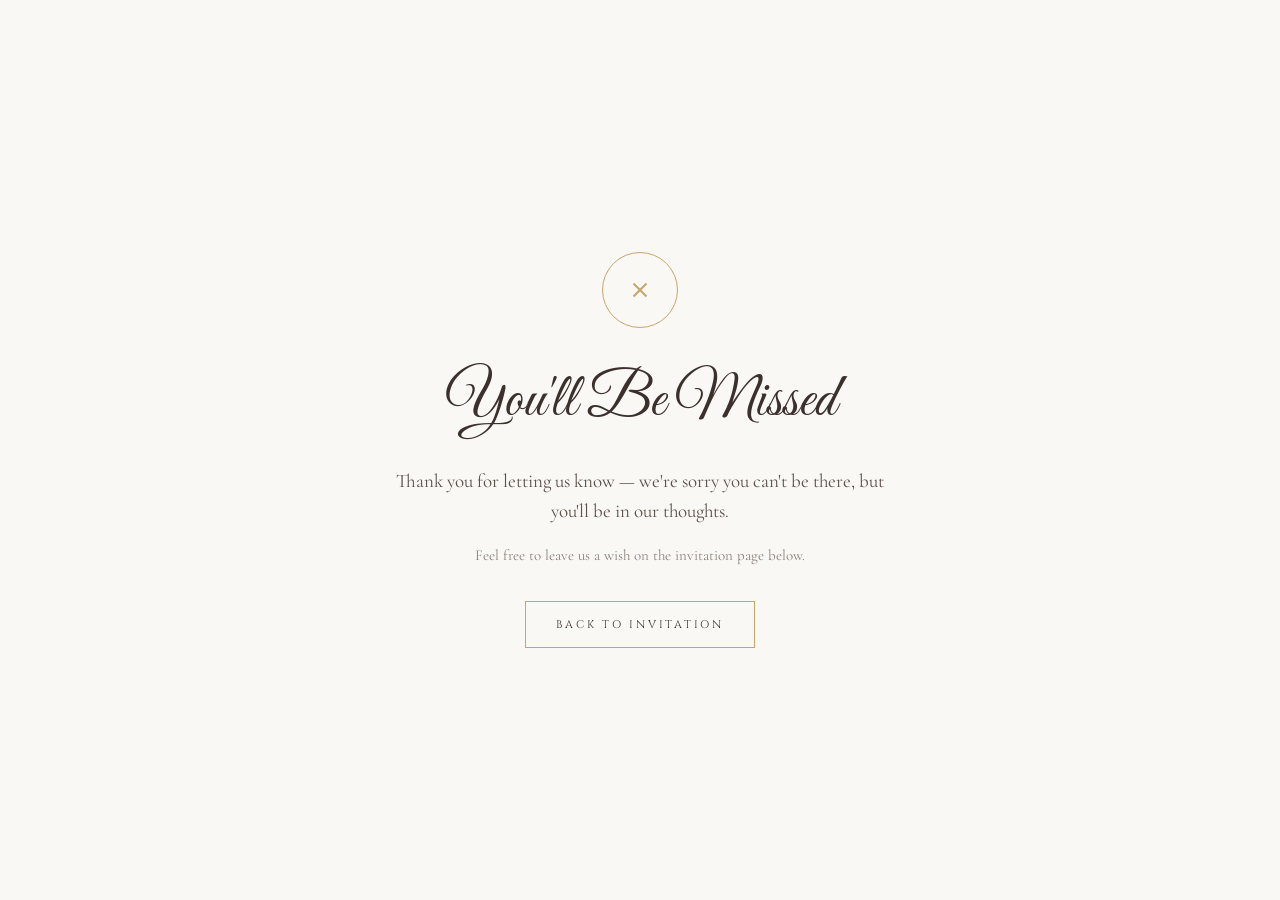
<file: no.html>
<!DOCTYPE html>
<html lang="en">
<head>
<meta charset="UTF-8">
<meta name="viewport" content="width=device-width, initial-scale=1.0">
<title>You'll Be Missed — Wedding Invitation</title>
<link rel="stylesheet" href="style.css">
<style>
  body{ min-height:100svh; display:flex; align-items:center; justify-content:center; text-align:center; padding: 40px; background: var(--ivory); }
  .rsvp-page{ max-width: 520px; }
  .rsvp-page .icon{ width:76px; height:76px; border-radius:50%; border:1px solid var(--gold); display:flex; align-items:center; justify-content:center; margin:0 auto 26px; }
  .rsvp-page h1{ font-family: var(--f-script); font-size: clamp(40px,7vw,60px); font-weight:400; }
  .rsvp-page p{ margin-top: 16px; color:#5b5049; font-size:19px; }
  .rsvp-page .back{ display:inline-block; margin-top: 34px; font-family: var(--f-eyebrow); font-size:11px; letter-spacing:.25em; text-transform:uppercase; border:1px solid var(--gold); padding:14px 30px; transition: background .3s, color .3s; }
  .rsvp-page .back:hover{ background: var(--gold); color: var(--white); }
</style>
</head>
<body>
  <div class="rsvp-page">
    <div class="icon">
      <svg width="26" height="26" viewBox="0 0 24 24" fill="none" stroke="#C8A46A" stroke-width="1.8"><path d="M6 6l12 12M18 6L6 18"/></svg>
    </div>
    <h1>You'll Be Missed</h1>
    <p id="guest-msg">Thank you for letting us know — we're sorry you can't be there, but you'll be in our thoughts.</p>
    <p style="font-size:15px; color:#8b8078;">Feel free to leave us a wish on the invitation page below.</p>
    <a href="index.html#wishes" class="back">Back To Invitation</a>
  </div>
  <script>
    try {
      const name = localStorage.getItem('guestName');
      if (name) {
        document.getElementById('guest-msg').textContent =
          `Thank you, ${name} — you'll be dearly missed. We appreciate you letting us know.`;
      }
    } catch(e){}
  </script>
</body>
</html>
</file>
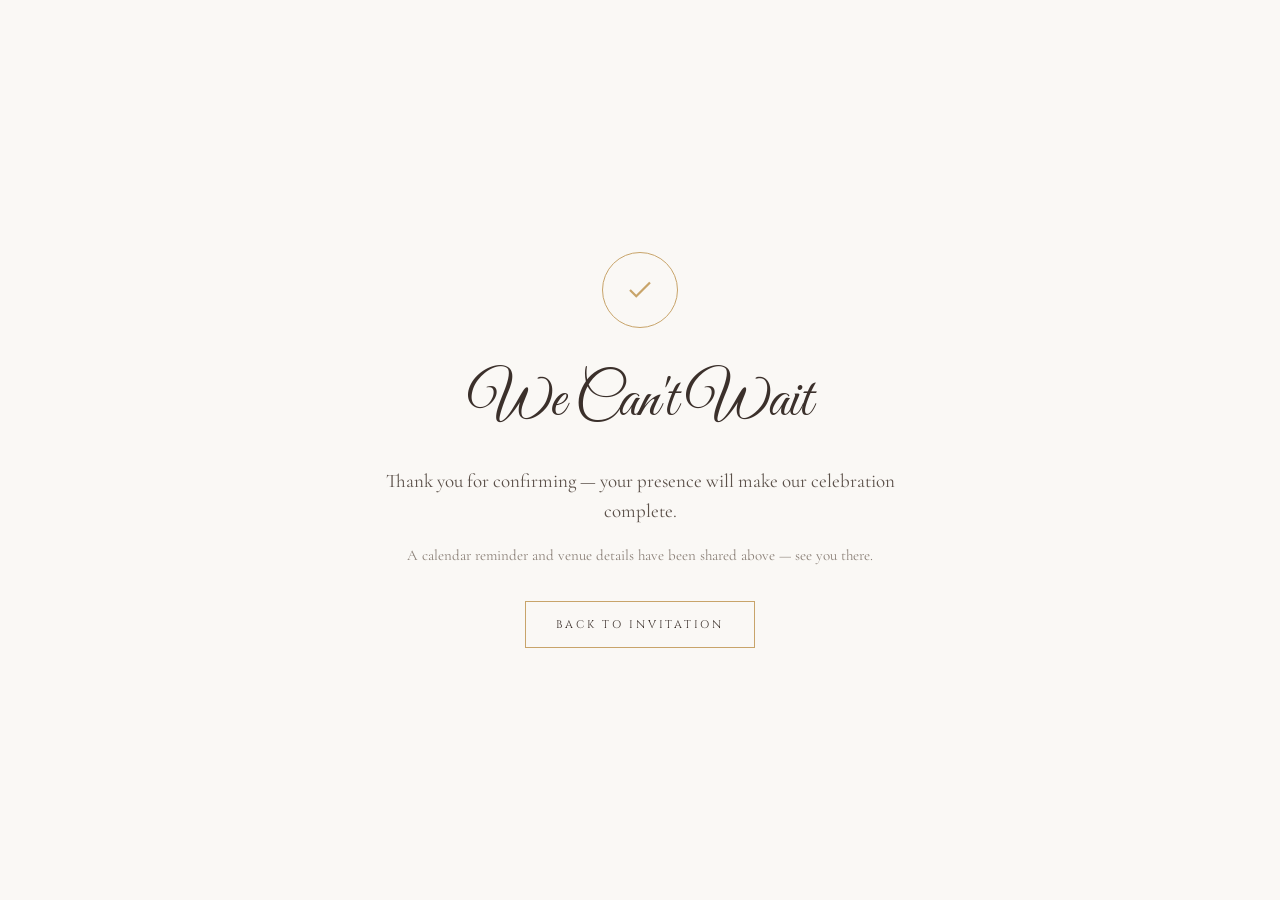
<file: yes.html>
<!DOCTYPE html>
<html lang="en">
<head>
<meta charset="UTF-8">
<meta name="viewport" content="width=device-width, initial-scale=1.0">
<title>See You There — Wedding Invitation</title>
<link rel="stylesheet" href="style.css">
<style>
  body{ min-height:100svh; display:flex; align-items:center; justify-content:center; text-align:center; padding: 40px; background: var(--ivory); }
  .rsvp-page{ max-width: 520px; }
  .rsvp-page .icon{ width:76px; height:76px; border-radius:50%; border:1px solid var(--gold); display:flex; align-items:center; justify-content:center; margin:0 auto 26px; }
  .rsvp-page h1{ font-family: var(--f-script); font-size: clamp(40px,7vw,60px); font-weight:400; }
  .rsvp-page p{ margin-top: 16px; color:#5b5049; font-size:19px; }
  .rsvp-page .back{ display:inline-block; margin-top: 34px; font-family: var(--f-eyebrow); font-size:11px; letter-spacing:.25em; text-transform:uppercase; border:1px solid var(--gold); padding:14px 30px; transition: background .3s, color .3s; }
  .rsvp-page .back:hover{ background: var(--gold); color: var(--white); }
</style>
</head>
<body>
  <div class="rsvp-page">
    <div class="icon">
      <svg width="30" height="30" viewBox="0 0 24 24" fill="none" stroke="#C8A46A" stroke-width="1.8"><path d="M4 12l5 5L20 6"/></svg>
    </div>
    <h1>We Can't Wait</h1>
    <p id="guest-msg">Thank you for confirming — your presence will make our celebration complete.</p>
    <p style="font-size:15px; color:#8b8078;">A calendar reminder and venue details have been shared above — see you there.</p>
    <a href="index.html#venue" class="back">Back To Invitation</a>
  </div>
  <script>
    try {
      const name = localStorage.getItem('guestName');
      if (name) {
        document.getElementById('guest-msg').textContent =
          `Thank you, ${name} — we can't wait to celebrate with you.`;
      }
    } catch(e){}
  </script>
</body>
</html>
</file>
<file: style.css>
/* ============================================================
   LUXURY ISLAMIC WEDDING INVITATION
   Design tokens live here. Swap the values in :root to reskin.
   ============================================================ */

@import url('https://fonts.googleapis.com/css2?family=Cinzel:wght@400;500;600&family=Cormorant+Garamond:ital,wght@0,400;0,500;0,600;1,400&family=Playfair+Display:ital,wght@0,500;0,600;1,500&family=Great+Vibes&family=Scheherazade+New:wght@500;700&family=Inter:wght@400;500;600&display=swap');

:root{
  /* ---- color ---- */
  --ivory:#FAF8F5;
  --beige:#F5EFE7;
  --ink:#3B302B;
  --gold:#C8A46A;
  --gold-soft:#E4D2AE;
  --sage:#7E8D78;
  --white:#FFFFFF;

  /* ---- type ---- */
  --f-eyebrow:'Cinzel', serif;
  --f-display:'Playfair Display', serif;
  --f-body:'Cormorant Garamond', serif;
  --f-script:'Great Vibes', cursive;
  --f-arabic:'Scheherazade New', serif;
  --f-ui:'Inter', sans-serif;

  /* ---- rhythm ---- */
  --section-pad: clamp(72px, 10vw, 140px);
  --edge-pad: clamp(20px, 6vw, 80px);
  --radius: 4px;
  --ease-lux: cubic-bezier(.22,1,.36,1);
}

*{ margin:0; padding:0; box-sizing:border-box; }

html{ scroll-behavior:auto; }

body{
  background: var(--ivory);
  color: var(--ink);
  font-family: var(--f-body);
  font-size: 18px;
  line-height: 1.6;
  overflow-x: hidden;
  cursor: default;
}

img{ max-width:100%; display:block; }
a{ color:inherit; text-decoration:none; }
button{ font-family:inherit; background:none; border:none; cursor:pointer; }

::selection{ background: var(--gold-soft); color: var(--ink); }

/* ---- reduced motion ---- */
@media (prefers-reduced-motion: reduce){
  *{ animation-duration:.01ms !important; animation-iteration-count:1 !important; transition-duration:.01ms !important; scroll-behavior:auto !important; }
}

/* ============================================================
   TYPE UTILITIES
   ============================================================ */
.eyebrow{
  font-family: var(--f-eyebrow);
  font-size: 12px;
  letter-spacing: .32em;
  text-transform: uppercase;
  color: var(--gold);
}
.script{ font-family: var(--f-script); font-weight:400; }
.arabic{ font-family: var(--f-arabic); direction: rtl; }
h1,h2,h3{ font-family: var(--f-display); font-weight:500; color: var(--ink); }

.gold-rule{
  width: 64px; height: 1px;
  background: var(--gold);
  margin: 18px auto;
  position: relative;
}
.gold-rule::after{
  content:'';
  position:absolute; left:50%; top:50%;
  width:6px; height:6px;
  transform: translate(-50%,-50%) rotate(45deg);
  background: var(--gold);
}

.container{ max-width: 1180px; margin:0 auto; padding: 0 var(--edge-pad); }
section{ position:relative; padding: var(--section-pad) 0; }

.glass{
  background: rgba(255,255,255,.55);
  backdrop-filter: blur(14px) saturate(140%);
  -webkit-backdrop-filter: blur(14px) saturate(140%);
  border: 1px solid rgba(200,164,106,.28);
}

/* ============================================================
   SCROLL PROGRESS BAR
   ============================================================ */
#scroll-progress{
  position: fixed; top:0; left:0; height:2px; width:0%;
  background: linear-gradient(90deg, var(--gold), var(--sage));
  z-index: 9999;
  transition: width .05s linear;
}

/* ============================================================
   CUSTOM CURSOR (desktop only)
   ============================================================ */
.cursor-dot, .cursor-ring{
  position: fixed; top:0; left:0; pointer-events:none; z-index: 9998;
  border-radius: 50%;
  transform: translate(-50%,-50%);
  will-change: transform;
}
.cursor-dot{ width:6px; height:6px; background: var(--gold); }
.cursor-ring{ width:34px; height:34px; border:1px solid var(--gold); opacity:.6; transition: width .25s, height .25s, opacity .25s; }
.cursor-ring.hovered{ width:54px; height:54px; opacity: 1; border-color: var(--sage); }
@media (hover: none), (max-width: 900px){
  .cursor-dot, .cursor-ring{ display:none; }
  body{ cursor:auto; }
}

/* ============================================================
   FLOATING PARTICLES / PETALS
   ============================================================ */
#petal-layer{
  position: fixed; inset:0; pointer-events:none; z-index: 40; overflow:hidden;
}
.petal{
  position:absolute; top:-5%;
  width: 14px; height: 14px;
  background: var(--gold-soft);
  border-radius: 0 60% 0 60%;
  opacity: .55;
}

/* ============================================================
   PRELOADER
   ============================================================ */
#preloader{
  position: fixed; inset:0; z-index: 10000;
  background: var(--ivory);
  display:flex; align-items:center; justify-content:center; flex-direction:column;
  gap: 22px;
}
#preloader .mark{
  font-family: var(--f-script);
  font-size: clamp(48px, 9vw, 84px);
  color: var(--ink);
  position:relative;
}
#preloader .mark::after{
  content:'';
  position:absolute; left:0; bottom:-6px; width:0%; height:1px;
  background: var(--gold);
  animation: shimmerLine 1.8s var(--ease-lux) forwards .2s;
}
@keyframes shimmerLine{ to{ width:100%; } }
#preloader .status{
  font-family: var(--f-ui); font-size:11px; letter-spacing:.3em; text-transform:uppercase;
  color: var(--sage);
}
#preloader .bar{
  width: 180px; height:1px; background: rgba(59,48,43,.15); position:relative; overflow:hidden;
}
#preloader .bar::after{
  content:''; position:absolute; inset:0; width:0%; background: var(--gold);
  animation: loadBar 2.2s var(--ease-lux) forwards;
}
@keyframes loadBar{ to{ width:100%; } }

/* ============================================================
   ENVELOPE
   ============================================================ */
#envelope-screen{
  position: fixed; inset:0; z-index: 9000;
  background: radial-gradient(circle at 50% 30%, var(--beige), var(--ivory));
  display:flex; align-items:center; justify-content:center;
  perspective: 1800px;
}
.envelope{
  position: relative;
  width: min(420px, 82vw);
  aspect-ratio: 4/3;
  cursor: pointer;
}
.env-body{
  position:absolute; inset:0;
  background: var(--white);
  border: 1px solid var(--gold-soft);
  box-shadow: 0 30px 70px -20px rgba(59,48,43,.35);
}
.env-flap{
  position:absolute; top:0; left:0; width:100%; height:52%;
  background: linear-gradient(160deg, var(--beige), var(--white));
  clip-path: polygon(0 0, 100% 0, 50% 100%);
  transform-origin: top center;
  border-bottom: 1px solid var(--gold-soft);
  transition: transform 1.1s var(--ease-lux);
  z-index: 3;
}
.envelope.open .env-flap{ transform: rotateX(180deg); }
.env-seal{
  position:absolute; top:38%; left:50%; transform: translate(-50%,-50%);
  width:52px; height:52px; border-radius:50%;
  background: var(--gold);
  display:flex; align-items:center; justify-content:center;
  font-family: var(--f-script); color: var(--white); font-size:20px;
  box-shadow: 0 6px 18px rgba(200,164,106,.5);
  z-index: 4;
  transition: opacity .5s ease .3s, transform .5s ease .3s;
}
.envelope.open .env-seal{ opacity:0; transform: translate(-50%,-50%) scale(.4); }
.env-card{
  position:absolute; left:6%; right:6%; bottom:6%;
  height: 78%;
  background: var(--ivory);
  border: 1px solid var(--gold-soft);
  box-shadow: 0 10px 30px rgba(59,48,43,.15);
  display:flex; flex-direction:column; align-items:center; justify-content:center;
  gap: 14px; padding: 24px;
  transform: translateY(0%);
  transition: transform 1s var(--ease-lux) .3s;
  z-index: 2;
  text-align:center;
}
.envelope.open .env-card{ transform: translateY(-58%); }
.env-card .to{ font-family: var(--f-eyebrow); font-size:11px; letter-spacing:.3em; color:var(--sage); text-transform:uppercase; }
.env-card input{
  font-family: var(--f-script); font-size: 26px; text-align:center;
  border:none; border-bottom: 1px solid var(--gold); background:transparent;
  color: var(--ink); padding: 4px 8px; width: 100%; outline:none;
}
.env-card input::placeholder{ color:#b9ab98; font-family: var(--f-body); font-size:16px; }
.env-open-btn{
  font-family: var(--f-eyebrow); font-size:11px; letter-spacing:.25em; text-transform:uppercase;
  color: var(--ink); border:1px solid var(--gold); padding: 12px 28px; margin-top:4px;
  transition: background .35s var(--ease-lux), color .35s var(--ease-lux);
}
.env-open-btn:hover{ background: var(--gold); color: var(--white); }
.env-hint{
  position:absolute; bottom:-40px; left:0; right:0; text-align:center;
  font-family: var(--f-ui); font-size:12px; letter-spacing:.1em; color: var(--sage);
  opacity:.8;
}
.envelope.open .env-hint{ display:none; }

/* ============================================================
   WELCOME SCREEN
   ============================================================ */
#welcome-screen{
  position: fixed; inset:0; z-index: 8000;
  background: var(--ivory);
  display:flex; align-items:center; justify-content:center;
  text-align:center; padding: 40px;
}
#welcome-screen .inner{ max-width: 640px; }
#welcome-screen .verse-ar{ font-size: clamp(32px, 6vw, 52px); color: var(--ink); margin-bottom: 18px; }
#welcome-screen .verse-en{ font-family: var(--f-script); font-size: clamp(24px, 4vw, 34px); color: var(--gold); }
#welcome-screen .guest-line{
  margin-top: 30px; font-family: var(--f-ui); font-size: 13px; letter-spacing:.15em;
  color: var(--sage); text-transform: uppercase;
}

/* ============================================================
   NAV
   ============================================================ */
#site-nav{
  position: fixed; top: 18px; left:50%; transform: translateX(-50%);
  z-index: 500;
  display:flex; gap: clamp(14px,2.4vw,32px);
  padding: 12px 26px; border-radius: 999px;
  opacity:0; pointer-events:none;
  transition: opacity .5s var(--ease-lux), top .3s var(--ease-lux);
}
#site-nav.visible{ opacity:1; pointer-events:auto; }
#site-nav a{
  font-family: var(--f-eyebrow); font-size:10.5px; letter-spacing:.18em;
  text-transform:uppercase; color: var(--ink); opacity:.65;
  transition: opacity .3s;
  white-space:nowrap;
}
#site-nav a.active, #site-nav a:hover{ opacity:1; color: var(--gold); }

/* ============================================================
   HERO
   ============================================================ */
#hero{
  min-height: 100svh;
  display:flex; align-items:center; justify-content:center;
  position: relative; overflow:hidden;
  text-align:center;
}
#hero .bg{
  position:absolute; inset:0; z-index:0;
}
#hero .bg img{ width:100%; height:100%; object-fit:cover; }
#hero .bg::after{
  content:''; position:absolute; inset:0;
  background: linear-gradient(180deg, rgba(250,248,245,.35), rgba(250,248,245,.92) 88%);
}
#hero .content{ position:relative; z-index:2; padding: 0 20px; }
#hero .names{
  font-family: var(--f-script);
  font-size: clamp(52px, 10vw, 108px);
  color: var(--ink);
  line-height: 1.15;
}
#hero .amp{ color: var(--gold); font-family: var(--f-display); font-style:italic; font-size: .6em; margin: 0 10px; }
#hero .date{
  margin-top: 20px;
  font-family: var(--f-eyebrow); font-size: 13px; letter-spacing:.35em; text-transform:uppercase;
  color: var(--sage);
}
#hero .scroll-cue{
  position:absolute; bottom: 34px; left:50%; transform: translateX(-50%);
  font-family: var(--f-ui); font-size:10px; letter-spacing:.3em; text-transform:uppercase;
  color: var(--sage); display:flex; flex-direction:column; align-items:center; gap:8px;
}
#hero .scroll-cue .line{ width:1px; height:34px; background: var(--gold); overflow:hidden; position:relative; }
#hero .scroll-cue .line::after{ content:''; position:absolute; top:-100%; left:0; width:100%; height:100%; background:var(--sage); animation: cueDrop 1.8s ease-in-out infinite; }
@keyframes cueDrop{ to{ top:100%; } }

/* ============================================================
   SECTION HEADERS (shared)
   ============================================================ */
.section-head{ text-align:center; margin-bottom: clamp(40px,6vw,72px); }
.section-head h2{ font-size: clamp(30px, 4.2vw, 46px); margin-top:10px; }
.section-head .script-title{ font-family: var(--f-script); font-size: clamp(38px,6vw,58px); color: var(--ink); }

/* ============================================================
   DETAILS (glass card)
   ============================================================ */
#details{ background: var(--beige); }
.detail-grid{
  display:grid; grid-template-columns: repeat(auto-fit, minmax(280px,1fr));
  gap: 28px; margin-top: 20px;
  max-width: 480px;
  margin-left: auto; margin-right: auto;
}
.detail-card{
  padding: 40px 34px;
  text-align:center;
  position:relative;
  transition: transform .5s var(--ease-lux), box-shadow .5s var(--ease-lux);
}
.detail-card:hover{ transform: translateY(-6px); box-shadow: 0 30px 60px -30px rgba(59,48,43,.35); }
.detail-card .eyebrow{ display:block; margin-bottom:10px; }
.detail-card h3{ font-size: 28px; margin-bottom:14px; }
.detail-card p{ color:#5b5049; font-size:17px; }
.detail-card .divider{ width:36px; height:1px; background:var(--gold); margin: 16px auto; }

/* ============================================================
   COUNTDOWN
   ============================================================ */
#countdown .cd-wrap{ display:flex; flex-wrap:wrap; justify-content:center; gap: clamp(14px,3vw,28px); margin-top: 10px; }
.cd-unit{
  width: 118px; padding: 26px 0; text-align:center;
}
.cd-unit .num{ font-family: var(--f-display); font-size: 46px; color: var(--ink); font-variant-numeric: tabular-nums; }
.cd-unit .lab{ font-family: var(--f-eyebrow); font-size:10px; letter-spacing:.25em; text-transform:uppercase; color: var(--sage); margin-top:8px; }

/* ============================================================
   MOMENTS — the signature section
   ============================================================ */
#moments{
  position: relative;
  height: 100svh;
  overflow: hidden;
  background: linear-gradient(180deg, var(--ivory), var(--beige));
  display:flex; align-items:center; justify-content:center;
}
#moments .moments-head{
  position:absolute; top: 8%; left:50%; transform: translateX(-50%);
  text-align:center; z-index:5;
}
#moments .moments-head .script-title{ font-size: clamp(40px,7vw,64px); }
#moments-stage{
  position:relative; width: min(340px, 62vw); height: min(430px, 58vh);
}
.moment-photo{
  position:absolute; inset:0;
  border-radius: var(--radius);
  overflow:hidden;
  border: 6px solid var(--white);
  box-shadow: 0 24px 60px -18px rgba(59,48,43,.4);
  will-change: transform, opacity, filter;
}
.moment-photo img{ width:100%; height:100%; object-fit:cover; }
#moments-progress{
  position:absolute; bottom: 8%; left:50%; transform: translateX(-50%);
  display:flex; gap:10px; z-index:5;
}
#moments-progress .dot{ width:6px; height:6px; border-radius:50%; background: rgba(59,48,43,.25); transition: background .4s, transform .4s; }
#moments-progress .dot.active{ background: var(--gold); transform: scale(1.4); }
#moments .moments-hint{
  position:absolute; bottom: 3%; left:50%; transform: translateX(-50%);
  font-family: var(--f-ui); font-size: 10px; letter-spacing:.25em; text-transform:uppercase; color: var(--sage);
  opacity:.7;
}

/* ============================================================
   VENUE
   ============================================================ */
#venue{ background: var(--beige); }
.venue-frame{
  border: 8px solid var(--white);
  box-shadow: 0 30px 60px -20px rgba(59,48,43,.3);
  max-width: 900px; margin: 0 auto;
}
.venue-frame iframe{ width:100%; height: 380px; border:0; display:block; filter: sepia(.12) saturate(1.05); }
.venue-info{ text-align:center; margin-top: 26px; }
.venue-info h3{ font-size: 26px; margin-bottom: 6px; }
.venue-info p{ color:#5b5049; }
.venue-btn{
  display:inline-block; margin-top: 20px;
  font-family: var(--f-eyebrow); font-size: 11px; letter-spacing:.25em; text-transform:uppercase;
  border: 1px solid var(--gold); padding: 14px 30px;
  transition: background .35s, color .35s;
}
.venue-btn:hover{ background: var(--gold); color: var(--white); }

/* ============================================================
   RSVP
   ============================================================ */
#rsvp{ background: var(--ivory); }
form#rsvp-form{
  max-width: 560px; margin: 0 auto;
  display:flex; flex-direction:column; gap: 22px;
}
.field{ position:relative; }
.field label{
  display:block; font-family: var(--f-eyebrow); font-size:10.5px; letter-spacing:.2em;
  text-transform:uppercase; color: var(--sage); margin-bottom: 8px;
}
.field input, .field select{
  width:100%; font-family: var(--f-body); font-size:18px; color: var(--ink);
  background:transparent; border: none; border-bottom: 1px solid rgba(59,48,43,.25);
  padding: 8px 2px; outline:none; transition: border-color .3s;
}
.field input:focus, .field select:focus{ border-color: var(--gold); }
.attend-toggle{ display:flex; gap: 14px; }
.attend-toggle button{
  flex:1; padding: 14px 0; font-family: var(--f-eyebrow); font-size:11px; letter-spacing:.2em; text-transform:uppercase;
  border: 1px solid rgba(59,48,43,.25); transition: all .3s;
}
.attend-toggle button.selected.yes{ background: var(--sage); border-color: var(--sage); color:var(--white); }
.attend-toggle button.selected.no{ background: #a97a6b; border-color:#a97a6b; color:var(--white); }
.rsvp-submit{
  margin-top: 6px; align-self:center;
  font-family: var(--f-eyebrow); font-size:12px; letter-spacing:.25em; text-transform:uppercase;
  color: var(--white); background: var(--ink); padding: 16px 44px;
  transition: background .35s;
}
.rsvp-submit:hover{ background: var(--gold); }

/* ============================================================
   WISHES
   ============================================================ */
#wishes{ background: var(--beige); }
.wish-form{ max-width: 560px; margin: 0 auto 50px; display:flex; flex-direction:column; gap:16px; }
.wish-form textarea{
  width:100%; font-family: var(--f-body); font-size:17px; color:var(--ink);
  background: var(--white); border: 1px solid rgba(200,164,106,.35); border-radius: var(--radius);
  padding: 16px; resize: vertical; min-height: 90px; outline:none;
}
.wish-form input{
  font-family: var(--f-body); font-size:16px; background: var(--white);
  border: 1px solid rgba(200,164,106,.35); border-radius: var(--radius); padding: 12px 14px; outline:none;
}
.wish-submit{
  align-self:flex-start; font-family: var(--f-eyebrow); font-size:11px; letter-spacing:.2em; text-transform:uppercase;
  border: 1px solid var(--gold); padding: 12px 26px; transition: background .3s, color .3s;
}
.wish-submit:hover{ background: var(--gold); color:var(--white); }
#wish-list{
  display:grid; grid-template-columns: repeat(auto-fill, minmax(240px,1fr)); gap: 20px;
}
.wish-card{
  padding: 24px; background: var(--white);
  border-radius: var(--radius); box-shadow: 0 20px 40px -24px rgba(59,48,43,.3);
  border: 1px solid rgba(200,164,106,.2);
}
.wish-card p{ font-style:italic; color:#4a3f39; }
.wish-card .from{ margin-top:12px; font-family: var(--f-eyebrow); font-size:10px; letter-spacing:.2em; color:var(--gold); text-transform:uppercase; }
.wish-empty{ text-align:center; color:#8b8078; font-family:var(--f-ui); font-size:14px; grid-column:1/-1; }

/* ============================================================
   CLOSING
   ============================================================ */
#closing{
  text-align:center; background: var(--ink); color: var(--ivory); padding: clamp(90px,14vw,160px) 0;
  position:relative; overflow:hidden;
}
#closing .arabic{ font-size: clamp(30px,5vw,44px); color: var(--gold-soft); margin-bottom: 20px; }
#closing .thanks{ font-family: var(--f-script); font-size: clamp(40px,7vw,64px); color: var(--white); }
#closing .names-small{ margin-top: 18px; font-family: var(--f-eyebrow); font-size:13px; letter-spacing:.3em; text-transform:uppercase; color: var(--gold); }
#closing .gold-rule{ background: var(--gold); }
#closing .insta-link{
  display:inline-flex; align-items:center; gap:8px;
  margin-top: 38px;
  font-family: var(--f-ui); font-size:12px; letter-spacing:.08em;
  color: var(--gold-soft);
  opacity: .85;
  transition: opacity .3s, color .3s;
}
#closing .insta-link:hover{ opacity:1; color: var(--gold); }
#closing .insta-link svg{ flex-shrink:0; }

/* ============================================================
   FLOATING CONTROLS
   ============================================================ */
#music-toggle, #back-to-top{
  position: fixed; right: 22px; z-index: 600;
  width: 50px; height:50px; border-radius:50%;
  display:flex; align-items:center; justify-content:center;
  box-shadow: 0 12px 30px -10px rgba(59,48,43,.4);
  transition: transform .3s var(--ease-lux), opacity .3s;
}
#music-toggle{ bottom: 22px; }
#back-to-top{ bottom: 84px; opacity:0; pointer-events:none; }
#back-to-top.visible{ opacity:1; pointer-events:auto; }
#music-toggle:hover, #back-to-top:hover{ transform: translateY(-3px); }
#music-toggle svg, #back-to-top svg{ width:18px; height:18px; }

/* ============================================================
   RSVP SUCCESS OVERLAY
   ============================================================ */
#rsvp-success{
  position: fixed; inset:0; z-index: 9500; background: var(--ivory);
  display:flex; align-items:center; justify-content:center; text-align:center;
  opacity:0; pointer-events:none; transition: opacity .6s var(--ease-lux);
}
#rsvp-success.visible{ opacity:1; pointer-events:auto; }
#rsvp-success .check{
  width:70px; height:70px; border-radius:50%; border: 1px solid var(--gold);
  display:flex; align-items:center; justify-content:center; margin: 0 auto 22px;
}

/* ============================================================
   RESPONSIVE
   ============================================================ */
@media (max-width: 720px){
  #site-nav{ gap: 12px; padding: 10px 16px; max-width: 92vw; overflow-x:auto; }
  #site-nav a{ font-size: 9.5px; }
  .cd-unit{ width: 78px; padding: 16px 0; }
  .cd-unit .num{ font-size: 32px; }
}
</file>
